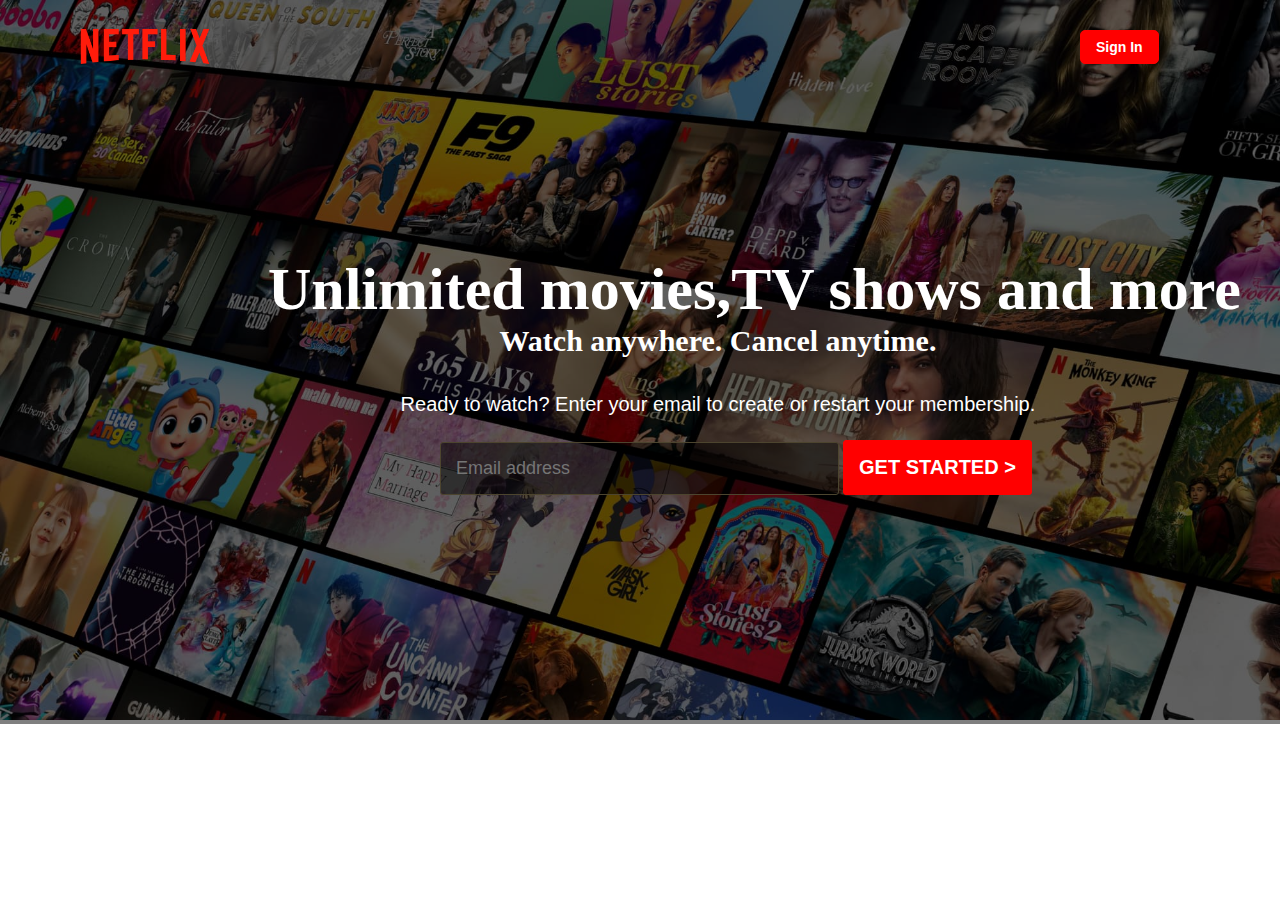
<file: index.html>
<!DOCTYPE html>
<html lang="en">
<head>
    <meta charset="UTF-8">
    <meta name="viewport" content="width=device-width, initial-scale=1.0">
    <link rel="stylesheet" href="style.css">
    <title>Netflix</title>
</head>
<body>
    <header class="showcase">
        <img src="img/b3.jpg" alt="cover" width="100%">
        <div class="showcase-container">
            <div class="showcase-top">
                    <div class="logo">
                            <img src="img/Netflix-logo.png" alt="logo">
                            
                    </div>
                    <div class="btn">
                        <button><b>Sign In</b></button>
                            
                    </div>
                    <div class="clearfix"></div>
            </div>
            <div class="showcase-content">
                <h1>Unlimited movies,TV shows and more</h1>
                <h3>Watch anywhere. Cancel anytime.</h3>
                <p>Ready to watch? Enter your email to create or restart your membership.</p>
                <div class="email">
                        <input type="email" name="email" id="mail" placeholder="Email address">
                        <button><b> GET STARTED ></b></button>
                </div>
        </div>
    </header>
</body>
</html>
</file>
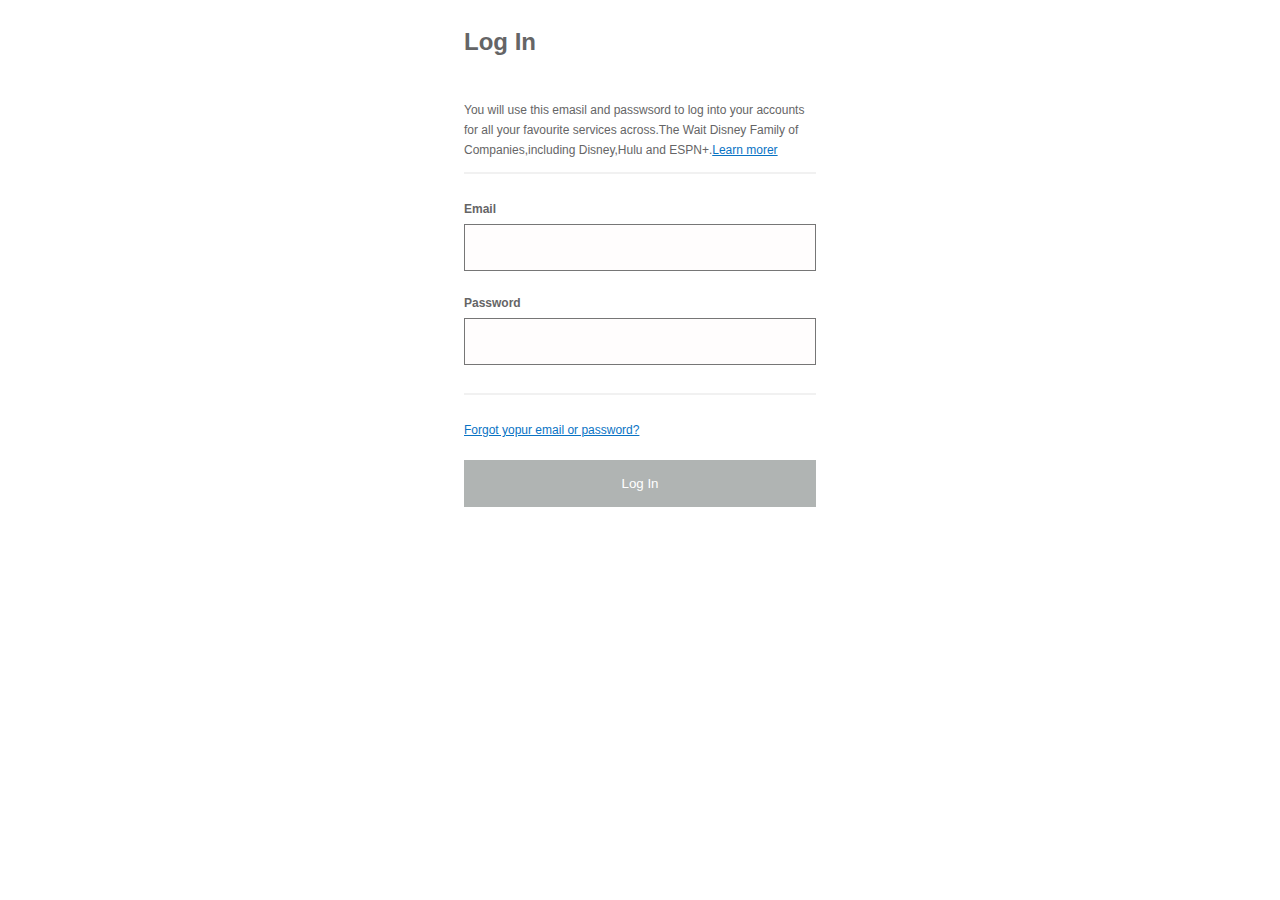
<file: CT-2.html>
<!DOCTYPE html>
<html>
  <head>
    <link rel="stylesheet" href="CT2.css">
  </head>
<form action="login.css">
    <div class="container">
      <h1>Log In</h1><br>
      <p>You will use this emasil and passwsord to log into your accounts for all your favourite services across.The Wait Disney Family of Companies,including Disney,Hulu and ESPN+.<a href="#">Learn morer</a></p>
      <hr>
  
      <label for="email"><b>Email</b></label>
      <input type="text" required>
  
      <label for="psw"><b>Password</b></label>
      <input type="password" required>
  
      <hr>
  
      <p><a href="#">Forgot yopur email or password?</a></p>
      <button type="submit" class="loginbtn">Log In</button>
    </div>
  </form>
</file>
<file: style.css>
/*/*General Section*/
*{
	margin: 0;
	padding: 0;

}
.clearfix{
	clear: both;
	overflow: hidden;
}
.showcase{
	width: 100%;
	position: relative;
	background-color: rgba(0, 0, 0, 0.5);
	top: 0;
	left: 0;

}
.showcase img{
	position: relative;
	z-index: -1;
}
.showcase-container{
	width: 1120px;
	margin: 0 auto;
}
.showcase-top{
	position: absolute;
	top:10px;
	z-index: 1;
}
/*.showcase-top ul{
	list-style: none;
}*/
/*.showcase-top ul li{
	display: inline-block;
}
.showcase-top ul li img{
	width: 130px;
}
.showcase-top ul li a{
	margin-left: 900px;
/*	margin-top: 10px;*/
/*	text-decoration: none;*/
/*}*/
.logo{
	float: left;
	width: 200px;
}
.logo img{
	width: 130px;

}

.btn{
	float: left;
	width: 200px;
	margin-left: 800px;
	margin-top: 20px;
}
.btn button{
	padding: 8px 15px;
	color: #fff;
	background-color: red;
	border: 1px solid red;
	border-radius: 5px;
	font-size: 14px;
	font-family: sans-serif;
}
.showcase-content{
	position: absolute;
	top: 255px;
	left: 195px;
	color: #fff;
}
.showcase-content h1{
	font-size: 60px;
	text-align: center;
	margin-left: 73px;
}
.showcase-content h3{
	font-size: 30px;
	text-align: center;
}
.showcase-content p{
	text-align: center;
	font-size: 20px;
	margin-top: 35px;
	font-family: sans-serif;
}
.email{
	position: absolute;
	top: 185px;
	left: 245px;
	color: #fff;
	text-align: center;
}
.email input{
	padding: 15px 150px 15px 15px;
	background-color: rgba(0, 0, 0, 0.5);
	color: #fff ;
	border: 0.5px solid #4c442e;
	border-radius: 3px;
	font-size: 18px;
}
.email button{
	background-color: red;
	border: 1px solid red;
	border-radius: 3px;
	padding: 15px;
	color: #fff;
	font-size: 20px;
	font-family: sans-serif;
}
</file>
<file: CT2.css>
* {box-sizing: border-box}
body {
  margin: 0;
  font-family: Helvetica;
  font-size: 12px;
  line-height: 20px;
  color: #656566;
  background-color: #ffffff; 
}

/* Add padding to containers */
.container {
  padding: 16px;
 width: 30%;
margin: 0 auto;}

/* Full-width input fields */
input[type=text], input[type=password] {
  width: 100%;
  padding: 15px;
  margin: 5px 0 22px 0;
  display: inline-block;
  border-style: solid ;
  border-width: 1px;
  background: #fffdfd;
}

input[type=text]:focus, input[type=password]:focus {
  background-color: #fffcfc;
  outline: none;
}

/* Overwrite default styles of hr */
hr {
  border: 1px solid #f1f1f1;
  margin-bottom: 25px;
}

/* Set a style for the submit/register button */
.loginbtn {
  background-color: #b0b4b3;
  color: white;
  padding: 16px 20px;
  margin: 8px 0;
  border: none;
  cursor: pointer;
  width: 100%;
  opacity: 0.9;
}

.loginbtn {
  opacity:1;
}

/* Add a blue text color to links */
a {
  color: rgb(9, 115, 196);
}

/* Set a grey background color and center the text of the "sign in" section */
.login {
  background-color: #9e9696;
  text-align: center;
}
</file>
